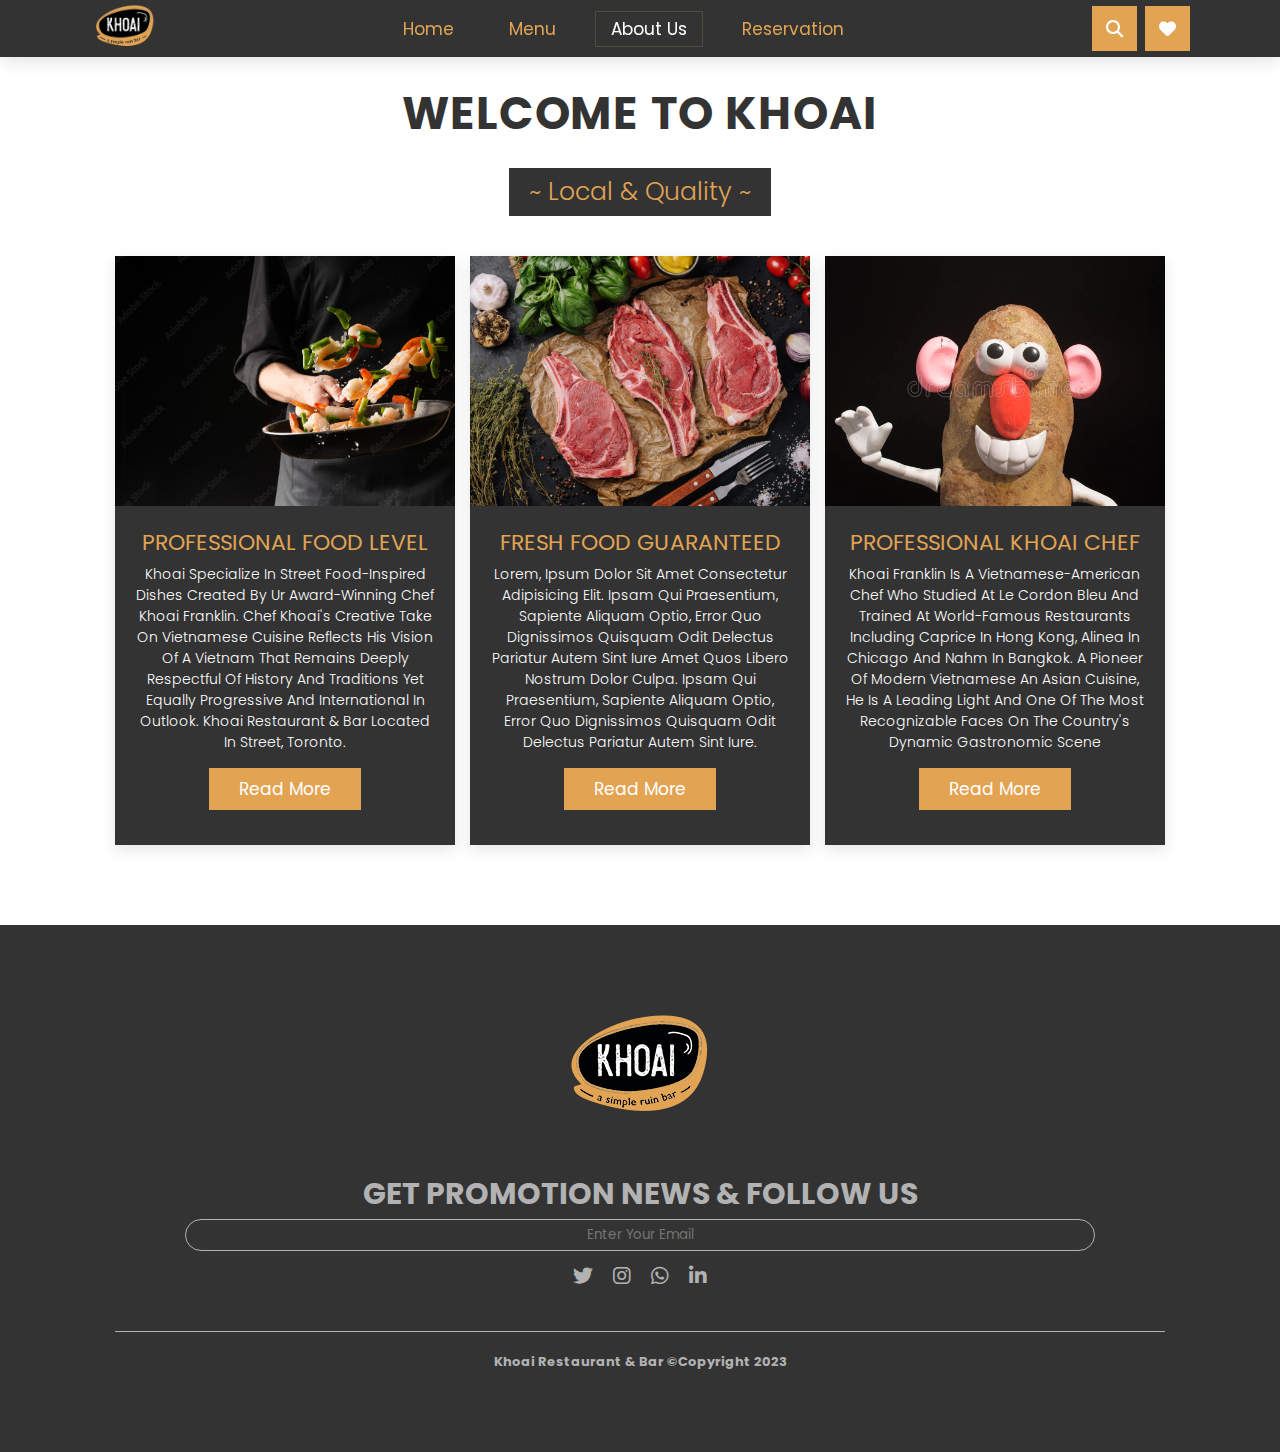
<file: aboutus.html>
<!DOCTYPE html>
<html>
<head>
    <meta charset="UTF-8">
    <meta name="viewport" content="width=device-width,initial-scale=1">
    <title>Khoai Restaurant & Bar</title>
    <link rel="stylesheet" type="text/css" href="https://cdnjs.cloudflare.com/ajax/libs/font-awesome/6.3.0/css/all.min.css">

    <link rel="stylesheet" type="text/css" href="css/style.css">

</head>
<body>
    <!--header section-->
    <header>
        <a href="index.html" class="logo"><img src="img/logo.png"></a>
        <!--by clicking logo, the site will refresh back to the main index page-->
        <nav class="navbar">
            <a href="index.html">Home</a>
            <!--by clicking home, the site will jump the the header of a current particular page-->
            <a href="menu.html">Menu</a>
            <a href="aboutus.html"class="active">About Us</a>
            <a href="reservation.html">Reservation</a> 
        </nav>
        <div class="icons">
            <i class="fas fa-bars" id="menu"></i>
            <i class="fas fa-search"></i>
            <i class="fas fa-heart"></i>
    
        </div>
    <!-- Link to script.js file -->
    <script src="script.js"></script>
    </header>

    <!--Welcome and About us section-->
    <section class="welcome" id="home">
        <h1 class="heading">WELCOME TO KHOAI </h1>
        <center><h3 class="sub-heading"> ~ Local & Quality ~</h3></center>
 
        <div class="box-container">
             <div class="box">
                 <div class="image">
                     <img src="img/post-thumb-1.jpg">
                     <!--Image Source from https://stock.adobe.com/ca/search/images?filters%5Bcontent_type%3Aphoto%5D=1&filters%5Bcontent_type%3Aillustration%5D=1&filters%5Bcontent_type%3Azip_vector%5D=1&filters%5Bcontent_type%3Aimage%5D=1&k=black++background+food&order=relevance&price%5B%24%5D=1&safe_search=1&limit=100&search_page=1&search_type=usertyped&acp=&aco=black++background+food&get_facets=0&asset_id=265582443-->
                 </div>
 
                 <div class="content">
                     <h3>PROFESSIONAL FOOD LEVEL</h3>
                     <p>Khoai specialize in street food-inspired dishes created by ur award-winning chef Khoai Franklin. Chef Khoai's creative take on Vietnamese cuisine reflects his vision of a Vietnam that remains deeply respectful of history and traditions yet equally progressive and international in outlook. Khoai Restaurant & Bar located in Street, Toronto. </p>
                     <a href="#" class="btn">Read More</a>
                 </div>
             </div>
 
             <div class="box">
                 <div class="image">
                     <img src="img/post-thumb-2.jpg">
                     <!--Image Source from https://stock.adobe.com/ca/search/images?filters%5Bcontent_type%3Aphoto%5D=1&filters%5Bcontent_type%3Aillustration%5D=1&filters%5Bcontent_type%3Azip_vector%5D=1&filters%5Bcontent_type%3Aimage%5D=1&k=black+fresh+ingredients&order=relevance&price%5B%24%5D=1&safe_search=1&limit=100&search_page=1&search_type=usertyped&acp=&aco=black+fresh+ingredients&get_facets=0&asset_id=521234267-->
                 </div>
     
                 <div class="content">
                     <h3>FRESH FOOD GUARANTEED</h3>
                     <p> Lorem, ipsum dolor sit amet consectetur adipisicing elit. Ipsam qui praesentium, sapiente aliquam optio, error quo dignissimos quisquam odit delectus pariatur autem sint iure amet quos libero nostrum dolor culpa. Ipsam qui praesentium, sapiente aliquam optio, error quo dignissimos quisquam odit delectus pariatur autem sint iure. </p>
                     <a href="#" class="btn">Read More</a>
                 </div>
             </div>
        
             <div class="box">
                 <div class="image">
                     <img src="img/post-thumb-3.jpg">
                     <!--Image Source from https://www.dreamstime.com/stock-images-potato-man-image3243674#_-->
                 </div>
 
                 <div class="content">
                     <h3>PROFESSIONAL KHOAI CHEF</h3>
                     <p> Khoai Franklin is a Vietnamese-American chef who studied at Le Cordon Bleu and trained at world-famous restaurants including Caprice in Hong Kong, Alinea in Chicago and Nahm in Bangkok. A pioneer of modern Vietnamese an Asian cuisine, he is a leading light and one of the most recognizable faces on  the country's dynamic gastronomic scene </p>
                     <a href="#" class="btn">Read More</a>
                 </div>
             </div>
        </div>
     </section>


     <!--footer section-->
     <section class="footer">
        <img src="img/logo.png" class="logo">

        <div class="container">
            <div>
                <h2> GET PROMOTION NEWS & FOLLOW US</h2>
                <input type ="email" name="" placeholder="enter your email">
                <ul>
                    <li><a href="#"><i class="fa-brands fa-twitter"></i></a></li>
                    <li><a href="#"><i class="fa-brands fa-instagram"></i></a></li>
                    <li><a href="#"><i class="fa-brands fa-whatsapp"></i></a></li>
                    <li><a href="#"><i class="fa-brands fa-linkedin-in"></i></a></li>
                </ul>
            </div>
            
        </div>
        <h3>Khoai Restaurant & Bar &copy;Copyright 2023</h3>
    </section>
</body>

</html>
</file>
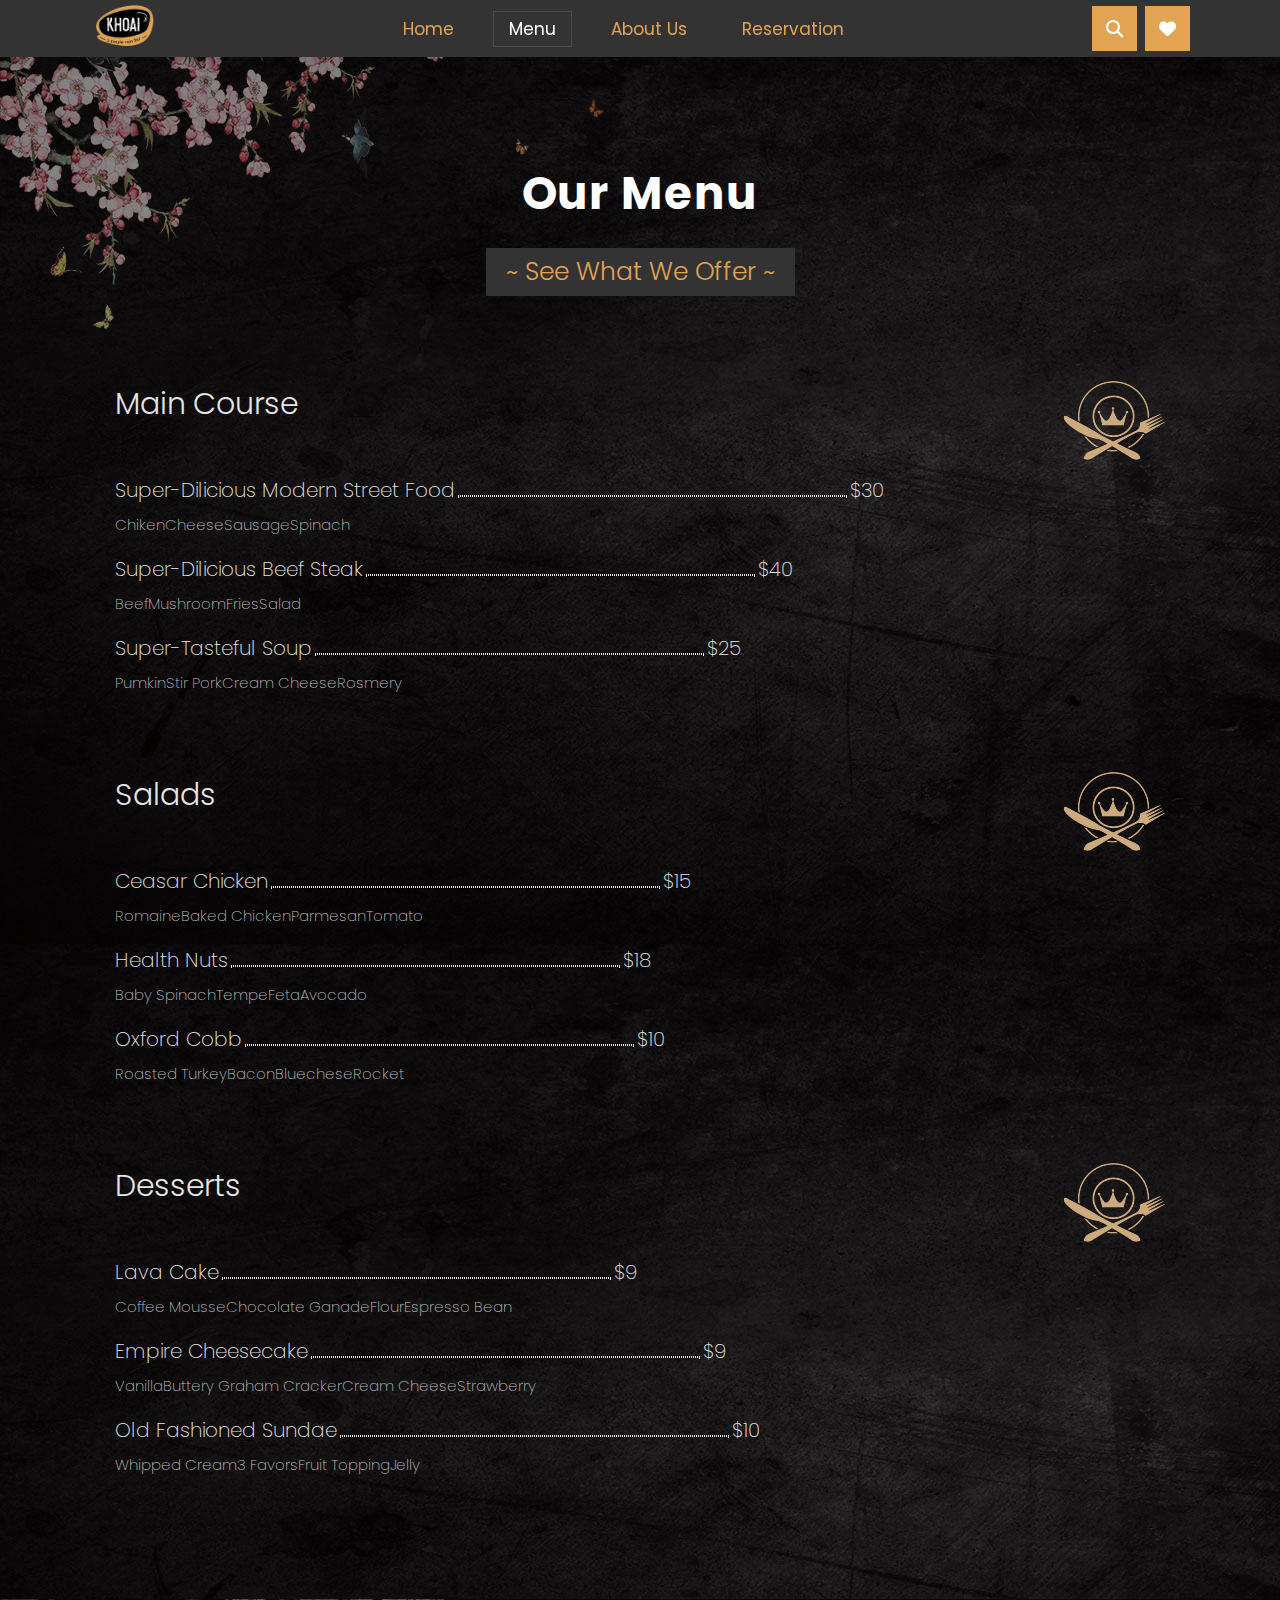
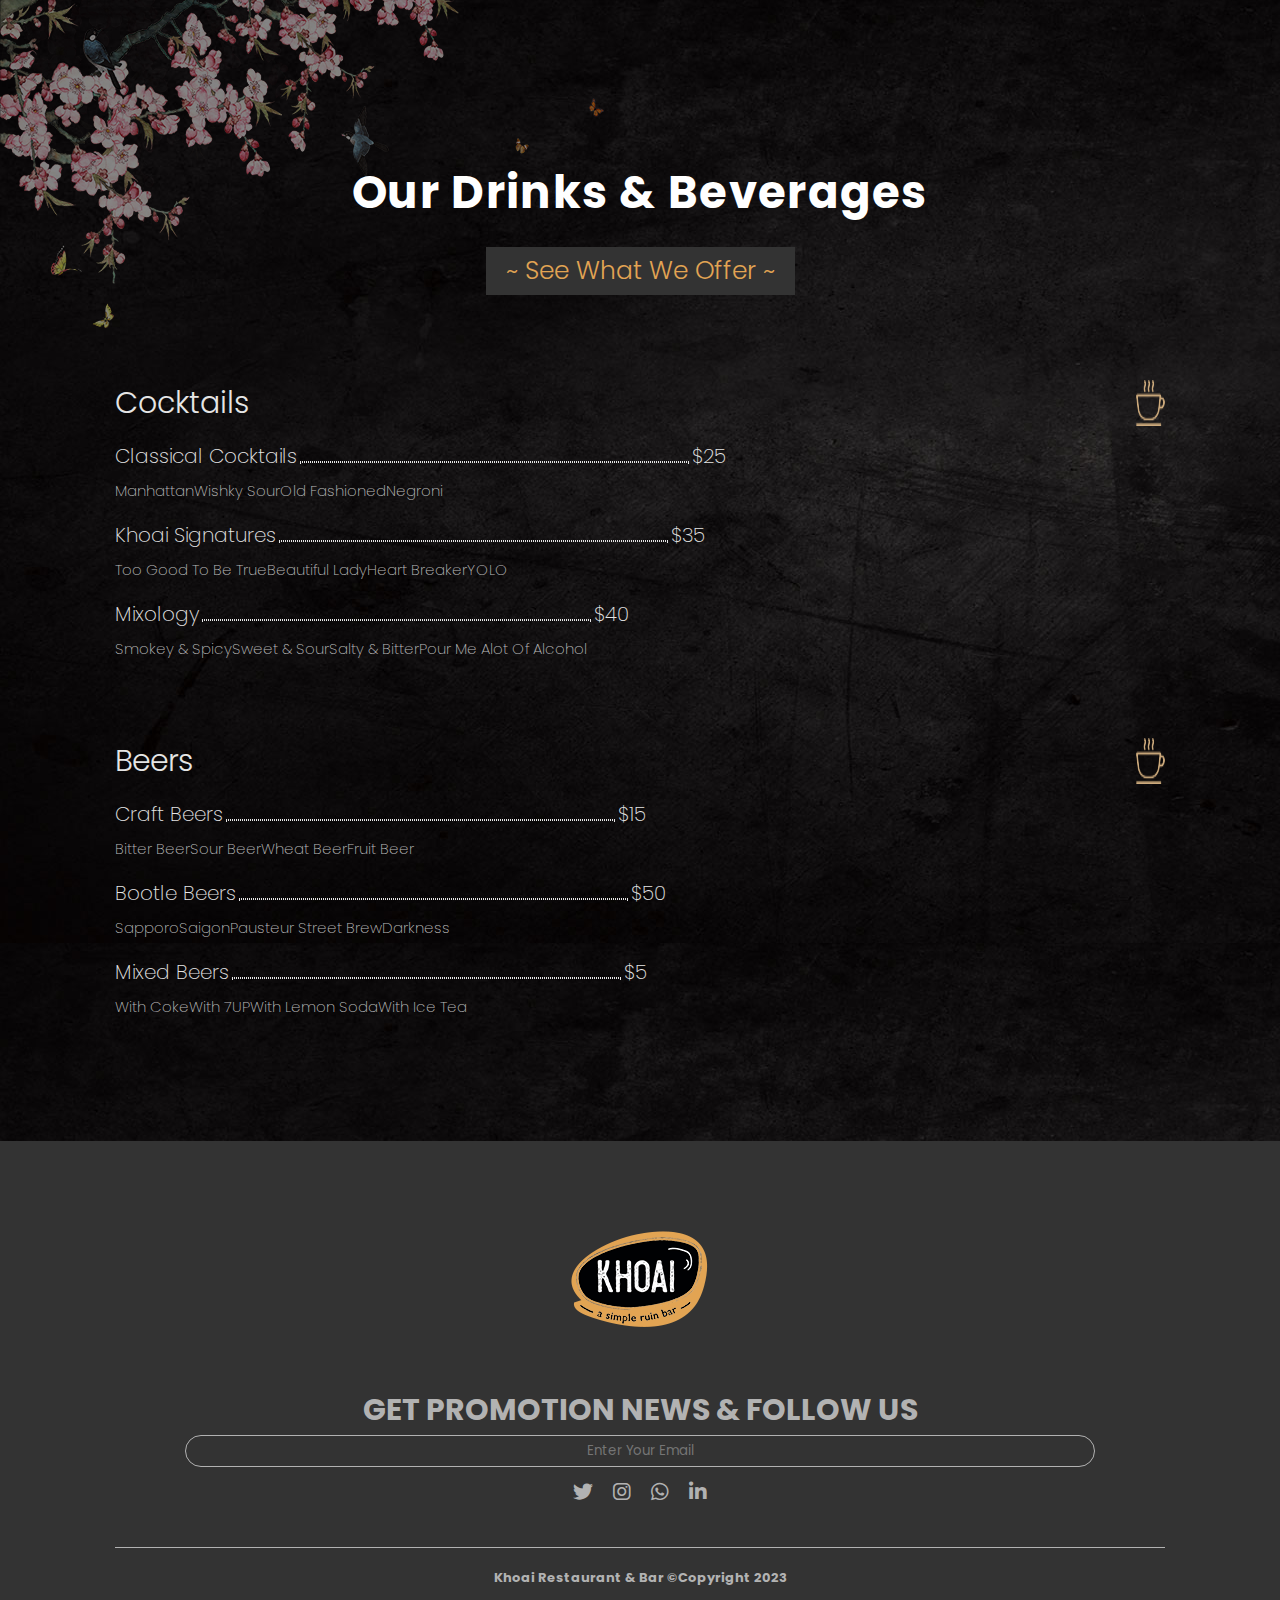
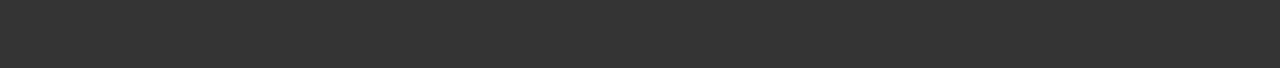
<file: menu.html>
<!DOCTYPE html>
<html>
<head>
    <meta charset="UTF-8">
    <meta name="viewport" content="width=device-width,initial-scale=1">
    <title>Khoai Restaurant & Bar</title>
    <link rel="stylesheet" type="text/css" href="https://cdnjs.cloudflare.com/ajax/libs/font-awesome/6.3.0/css/all.min.css">

    <link rel="stylesheet" type="text/css" href="css/style.css">

</head>
<body>
    <!--header section-->
    <header>
        <a href="index.html" class="logo"><img src="img/logo.png"></a>
        <!--by clicking logo, the site will refresh back to the main index page-->
        <nav class="navbar">
            <a href="index.html">Home</a>
            <!--by clicking home, the site will jump the the header of a current particular page-->
            <a href="menu.html" class="active">Menu</a>
            <a href="aboutus.html">About Us</a>
            <a href="reservation.html">Reservation</a> 
        </nav>
        <div class="icons">
            <i class="fas fa-bars" id="menu"></i>
            <i class="fas fa-search"></i>
            <i class="fas fa-heart"></i>
    
        </div>
    <!-- Link to script.js file -->
    <script src="script.js"></script>
    </header>

    <!--Menu section-->
    <section class="our-menu" id="menu">
        <h1 class="heading"> Our Menu</h1>
        <center><h3 class="sub-heading"> ~ see what we offer ~ </h3></center>

        <div class="menu-container">
            <div class="item">
                <div class="item-name">
                    <h2>Main Course</h2>
                    <img src="img/crown-symbol.png">
                </div>

                <div class="item-body">
                    <div class="item-menu">
                        <h3>Super-Dilicious Modern Street Food</h3>
                        <span class="dots"></span>
                        <h3>$30</h3>

                        <ul>
                            <li><a href="#">Chiken</a></li>
                            <li><a href="#">Cheese</a></li>
                            <li><a href="#">Sausage</a></li>
                            <li><a href="#">Spinach</a></li>
                        </ul>
                    </div>

                    <div class="item-menu">
                        <h3>Super-Dilicious Beef Steak</h3>
                        <span class="dots"></span>
                        <h3>$40</h3>

                        <ul>
                            <li><a href="#">Beef</a></li>
                            <li><a href="#">Mushroom</a></li>
                            <li><a href="#">Fries</a></li>
                            <li><a href="#">Salad</a></li>
                        </ul>
                    </div>

                    <div class="item-menu">
                        <h3>Super-Tasteful Soup</h3>
                        <span class="dots"></span>
                        <h3>$25</h3>

                        <ul>
                            <li><a href="#">Pumkin</a></li>
                            <li><a href="#">Stir Pork</a></li>
                            <li><a href="#">Cream Cheese</a></li>
                            <li><a href="#">Rosmery </a></li>
                        </ul>
                    </div>

                </div>
            </div>

            <div class="item">
                <div class="item-name">
                    <h2>Salads</h2>
                    <img src="img/crown-symbol.png">
                </div>

                <div class="item-body">
                    <div class="item-menu">
                        <h3>Ceasar Chicken</h3>
                        <span class="dots"></span>
                        <h3>$15</h3>

                        <ul>
                            <li><a href="#">Romaine</a></li>
                            <li><a href="#">Baked Chicken</a></li>
                            <li><a href="#">Parmesan</a></li>
                            <li><a href="#">Tomato</a></li>
                        </ul>
                    </div>

                    <div class="item-menu">
                        <h3>Health Nuts</h3>
                        <span class="dots"></span>
                        <h3>$18</h3>

                        <ul>
                            <li><a href="#">Baby Spinach</a></li>
                            <li><a href="#">Tempe</a></li>
                            <li><a href="#">Feta</a></li>
                            <li><a href="#">Avocado</a></li>
                        </ul>
                    </div>

                    <div class="item-menu">
                        <h3>Oxford Cobb</h3>
                        <span class="dots"></span>
                        <h3>$10</h3>

                        <ul>
                            <li><a href="#">Roasted Turkey</a></li>
                            <li><a href="#">Bacon</a></li>
                            <li><a href="#">Bluechese</a></li>
                            <li><a href="#">Rocket</a></li>
                        </ul>
                    </div>

                </div>
            </div>

            <div class="item">
                <div class="item-name">
                    <h2>Desserts</h2>
                    <img src="img/crown-symbol.png">
                </div>

                <div class="item-body">
                    <div class="item-menu">
                        <h3>Lava Cake</h3>
                        <span class="dots"></span>
                        <h3>$9</h3>

                        <ul>
                            <li><a href="#">Coffee Mousse</a></li>
                            <li><a href="#">Chocolate Ganade</a></li>
                            <li><a href="#">Flour</a></li>
                            <li><a href="#">Espresso bean</a></li>
                        </ul>
                    </div>

                    <div class="item-menu">
                        <h3>Empire Cheesecake</h3>
                        <span class="dots"></span>
                        <h3>$9</h3>

                        <ul>
                            <li><a href="#">Vanilla</a></li>
                            <li><a href="#">Buttery Graham Cracker </a></li>
                            <li><a href="#">Cream cheese</a></li>
                            <li><a href="#">Strawberry</a></li>
                        </ul>
                    </div>

                    <div class="item-menu">
                        <h3>Old fashioned Sundae</h3>
                        <span class="dots"></span>
                        <h3>$10</h3>

                        <ul>
                            <li><a href="#">Whipped Cream</a></li>
                            <li><a href="#">3 favors</a></li>
                            <li><a href="#">Fruit topping</a></li>
                            <li><a href="#">Jelly</a></li>
                        </ul>
                    </div>

                </div>
            </div>

        </div>
    </section>

    <section class="our-menu" id="menu">
        <h1 class="heading"> Our Drinks & Beverages</h1>
        <center><h3 class="sub-heading"> ~ see what we offer ~ </h3></center>

        <div class="menu-container">
            <div class="item">
                <div class="item-name">
                    <h2> Cocktails</h2>
                    <img src="img/drinks.png">
                </div>

                <div class="item-body">
                    <div class="item-menu">
                        <h3>Classical Cocktails</h3>
                        <span class="dots"></span>
                        <h3>$25</h3>

                        <ul>
                            <li><a href="#">Manhattan</a></li>
                            <li><a href="#">Wishky Sour</a></li>
                            <li><a href="#">Old fashioned</a></li>
                            <li><a href="#">Negroni</a></li>
                        </ul>
                    </div>

                    <div class="item-menu">
                        <h3>Khoai Signatures</h3>
                        <span class="dots"></span>
                        <h3>$35</h3>

                        <ul>
                            <li><a href="#">Too good to be true</a></li>
                            <li><a href="#">Beautiful lady</a></li>
                            <li><a href="#">Heart Breaker</a></li>
                            <li><a href="#">YOLO</a></li>
                        </ul>
                    </div>

                    <div class="item-menu">
                        <h3>Mixology</h3>
                        <span class="dots"></span>
                        <h3>$40</h3>

                        <ul>
                            <li><a href="#">Smokey & Spicy</a></li>
                            <li><a href="#">Sweet & Sour</a></li>
                            <li><a href="#">Salty & Bitter</a></li>
                            <li><a href="#">Pour me alot of alcohol </a></li>
                        </ul>
                    </div>

                </div>
            </div>

            <div class="item">
                <div class="item-name">
                    <h2>Beers</h2>
                    <img src="img/drinks.png">
                </div>

                <div class="item-body">
                    <div class="item-menu">
                        <h3>Craft Beers</h3>
                        <span class="dots"></span>
                        <h3>$15</h3>

                        <ul>
                            <li><a href="#">Bitter Beer</a></li>
                            <li><a href="#">Sour Beer</a></li>
                            <li><a href="#">Wheat Beer</a></li>
                            <li><a href="#">Fruit Beer</a></li>
                        </ul>
                    </div>

                    <div class="item-menu">
                        <h3>Bootle Beers</h3>
                        <span class="dots"></span>
                        <h3>$50</h3>

                        <ul>
                            <li><a href="#">Sapporo</a></li>
                            <li><a href="#">Saigon</a></li>
                            <li><a href="#">Pausteur Street Brew</a></li>
                            <li><a href="#">Darkness</a></li>
                        </ul>
                    </div>

                    <div class="item-menu">
                        <h3>Mixed Beers</h3>
                        <span class="dots"></span>
                        <h3>$5</h3>

                        <ul>
                            <li><a href="#">with Coke</a></li>
                            <li><a href="#">with 7UP</a></li>
                            <li><a href="#">with Lemon Soda</a></li>
                            <li><a href="#">with Ice Tea</a></li>
                        </ul>
                    </div>

                </div>
            </div>
        </div>
    </section>


     <!--footer section-->
     <section class="footer">
        <img src="img/logo.png" class="logo">

        <div class="container">
            <div>
                <h2> GET PROMOTION NEWS & FOLLOW US</h2>
                <input type ="email" name="" placeholder="enter your email">
                <ul>
                    <li><a href="#"><i class="fa-brands fa-twitter"></i></a></li>
                    <li><a href="#"><i class="fa-brands fa-instagram"></i></a></li>
                    <li><a href="#"><i class="fa-brands fa-whatsapp"></i></a></li>
                    <li><a href="#"><i class="fa-brands fa-linkedin-in"></i></a></li>
                </ul>
            </div>
            
        </div>
        <h3>Khoai Restaurant & Bar &copy;Copyright 2023</h3>
    </section>
</body>

</html>
</file>
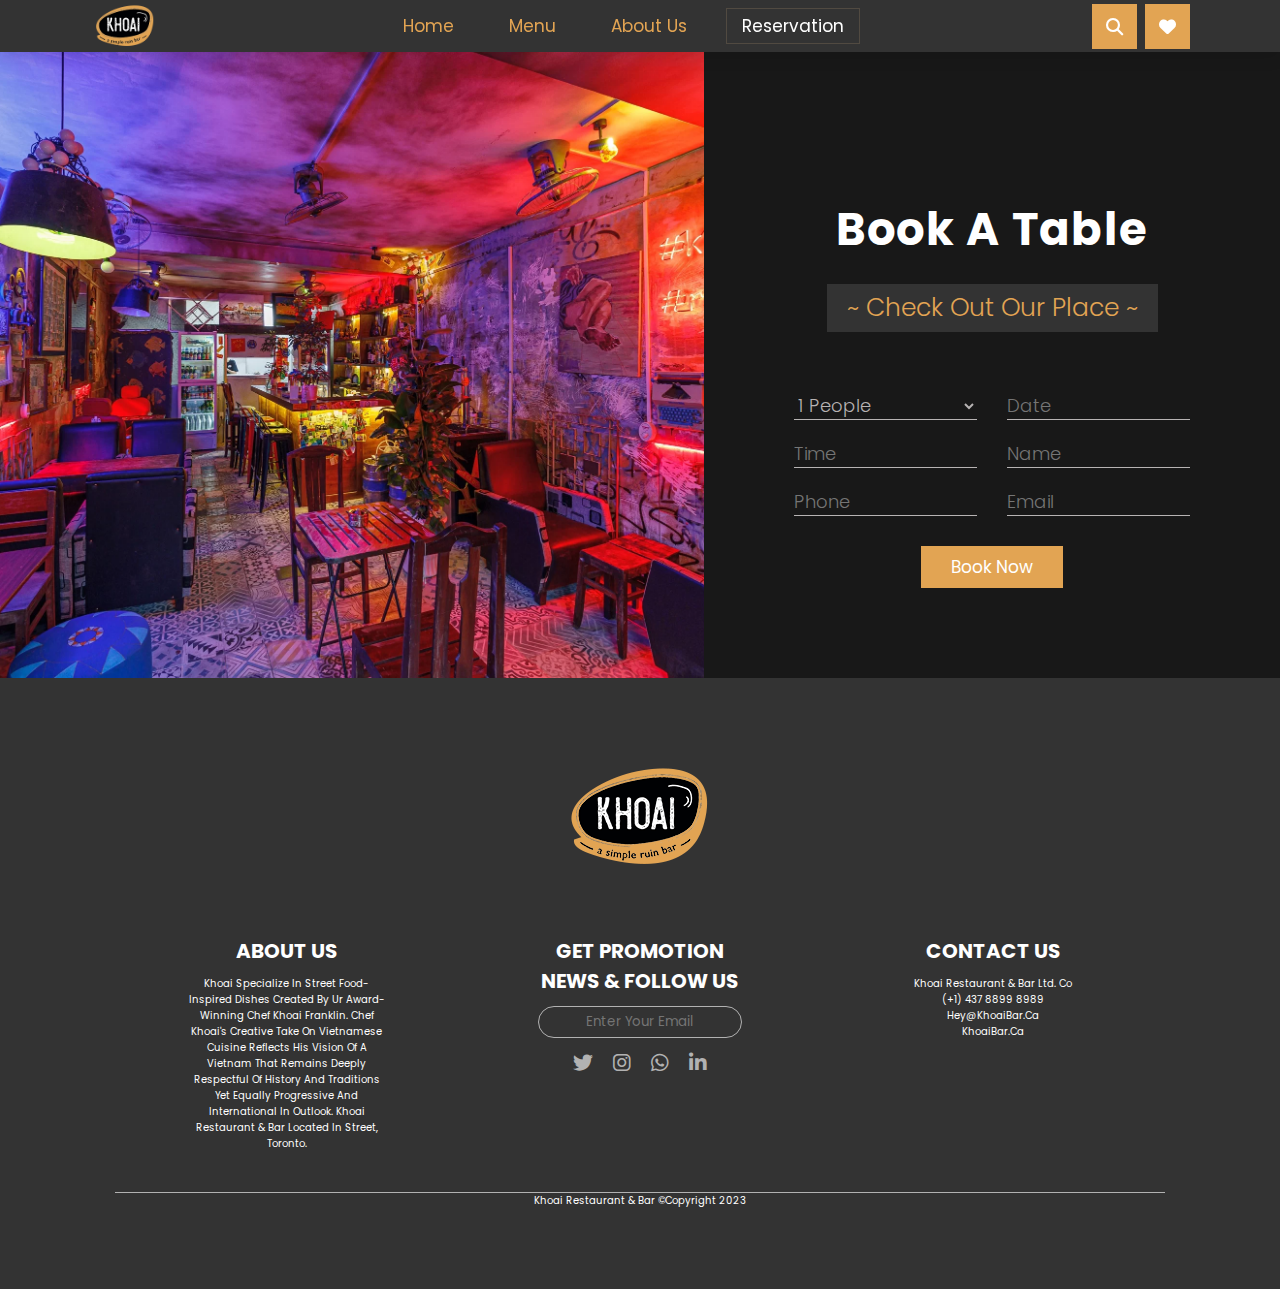
<file: reservation.html>
!DOCTYPE html>
<html>
<head>
    <meta charset="UTF-8">
    <meta name="viewport" content="width=device-width,initial-scale=1">
    <title>Khoai Restaurant & Bar</title>
    <link rel="stylesheet" type="text/css" href="https://cdnjs.cloudflare.com/ajax/libs/font-awesome/6.3.0/css/all.min.css">

    <link rel="stylesheet" type="text/css" href="css/style.css">

</head>
<body>
    <!--header section-->
    <header>
        <a href="index.html" class="logo"><img src="img/logo.png"></a>
        <!--by clicking logo, the site will refresh back to the main index page-->
        <nav class="navbar">
            <a href="index.html">Home</a>
            <!--by clicking home, the site will jump the the header of a current particular page-->
            <a href="menu.html">Menu</a>
            <a href="aboutus.html">About Us</a>
            <a href="reservation.html"class="active">Reservation</a> 
        </nav>
        <div class="icons">
            <i class="fas fa-bars" id="menu"></i>
            <i class="fas fa-search"></i>
            <i class="fas fa-heart"></i>
    
        </div>
    <!-- Link to script.js file -->
    <script src="script.js"></script>
    </header>

    <!--Contact section-->
    <div class="contact" id="contact">
        <div class="image">

        </div>

        <div class="form">
            <h1 class="heading">book a table</h1>
            <center><h3 class="sub-heading"> ~ check out our place ~</h3></center>

            <form>
                <div class="form-holder">
                    <div>
                        <select>
                            <option>1 people</option>
                            <option>2 people</option>
                            <option>3 people</option>
                            <option>4 people</option>
                        </select>

                        <input type="text" name="" placeholder="Time">
                        <input type="text" name="" placeholder="Phone">
                    </div>

                    <div>
                        <input type="text" name="" placeholder="Date">
                        <input type="text" name="" placeholder="Name">
                        <input type="text" name="" placeholder="email">
                    </div>
                </div>
                <center><a href="#" class="btn">Book Now</a></center>
            </form>
        </div>
    </div>

    <!--footer section-->
    <section class="footer">
        <img src="img/logo.png" class="logo">

        <div class="container">
            <div>
                <h3> ABOUT US</h3>
                <p> Khoai Specialize In Street Food-Inspired Dishes Created By Ur Award-Winning Chef Khoai Franklin. Chef Khoai's Creative Take On Vietnamese Cuisine Reflects His Vision Of A Vietnam That Remains Deeply Respectful Of History And Traditions Yet Equally Progressive And International In Outlook. Khoai Restaurant & Bar Located In Street, Toronto.
                </p>
            </div>

            <div>
                <h3> GET PROMOTION NEWS & FOLLOW US</h3>
                <input type ="email" name="" placeholder="enter your email">
                <ul>
                    <li><a href="#"><i class="fa-brands fa-twitter"></i></a></li>
                    <li><a href="#"><i class="fa-brands fa-instagram"></i></a></li>
                    <li><a href="#"><i class="fa-brands fa-whatsapp"></i></a></li>
                    <li><a href="#"><i class="fa-brands fa-linkedin-in"></i></a></li>
                </ul>
            </div>
            
            <div>
                <h3>CONTACT US</h3>
                <span> Khoai Restaurant & Bar Ltd. Co </span>
                <span>(+1) 437 8899 8989</span>
                <span>Hey@KhoaiBar.ca</span>
                <span>KhoaiBar.ca</span>
            </div>
        </div>
        <p>Khoai Restaurant & Bar &copy;Copyright 2023</p>
    </section>
</body>

</html>
</file>
<file: css/style.css>
@import url('https://fonts.googleapis.com/css2?family=Poppins:wght@100;300;400;500;700&display=swap');


:root {
    /* Color Variables */
    --black: #333;
    --light-color: #e2a453;
    --box-shadow: 0 .5rem 1.5rem rgba(0,0,0,.1);
}

*{
    /* Reset and Common Styles */
    font-family: 'Poppins', sans-serif;
    margin: 0;
    padding: 0;
    box-sizing: border-box;
    text-decoration: none;
    border: none;
    outline: none;
    text-transform: capitalize;
    transition: all .2s linear;
}

html {
    font-size: 62.5%;
    overflow-x: hidden;
    scroll-behavior: smooth;
}
/*navbar style start*/
header{
    position: fixed;
    top: 0;
    left: 0;
    right: 0;
    background: var(--black);
    padding: 0.1rem 7%;
    display: flex;
    align-items: center;
    justify-content: space-between;
    box-shadow: var(--box-shadow);
    z-index: 1000;
}

header .logo img{
    height: 5rem;
}

header .navbar a{
    font-size: 1.7rem;
    margin: 1rem;
    padding: .5rem 1.5rem;
    background: var(--black);
    color: var(--light-color);
    border: .1rem solid transparent;
}

header .navbar a.active,
header .navbar a:hover {
    color: #fff;
    border: .1rem solid rgba(205,170,124,0.2);
}


header .icons i {
    cursor: pointer;
    margin-left: .5rem;
    height: 4.5rem;
    width: 4.5rem;
    line-height: 4.5rem;
    background: var(--light-color);
    text-align: center;
    font-size: 1.7rem;
    color: #fff;
}

header .icons i:hover {
    color:#fff;
    background:var(--light-color);
    transform:scale(120%)
}


header .icons #menu {
    display: none;
}
/*header nav bar style end here*/

/*slide style start*/
.home .home-slider .slide {
    display: flex;
    align-items: center;
    height: 100vh;
    justify-content: flex-start;
}

.home .home-slider .slide1 {
    background: url("../img/slideshow-9.jpg");
/*Image Source from https://stock.adobe.com/ca/search/images?filters%5Bcontent_type%3Aphoto%5D=1&filters%5Bcontent_type%3Aillustration%5D=1&filters%5Bcontent_type%3Azip_vector%5D=1&filters%5Bcontent_type%3Aimage%5D=1&k=black++dessert&order=relevance&price%5B%24%5D=1&safe_search=1&limit=100&search_page=1&search_type=usertyped&acp=&aco=black++dessert&get_facets=0&asset_id=170472839*/
} 

.home .home-slider .slide2 {
    background: url("../img/slideshow-8.jpg");
    justify-content: center;
    align-items: center;;

/*Image Source from https://stock.adobe.com/ca/images/id/165308031?get_facets=1&order=relevance&safe_search=1&k=beef+steak&filters%5Bcontent_type%3Azip_vector%5D=1&filters%5Bcontent_type%3Aphoto%5D=1&clickref=1100lwCTC5KC&mv=affiliate&mv2=Freepik&as_camptype=&as_channel=affiliate&as_source=partnerize&as_campaign=Freepik&as_content=api&as_audience=idp&sdid=6WTV6YJ5&asset_id=163132803*/
} 

.home .home-slider .slide3 {
    background: url("../img/slideshow-11.jpeg");
/*Image Source from https://stock.adobe.com/ca/search/images?filters%5Bcontent_type%3Aphoto%5D=1&filters%5Bcontent_type%3Aillustration%5D=1&filters%5Bcontent_type%3Azip_vector%5D=1&filters%5Bcontent_type%3Aimage%5D=1&k=black++background+food&order=relevance&price%5B%24%5D=1&safe_search=1&limit=100&search_page=1&search_type=usertyped&acp=&aco=black++background+food&get_facets=0&asset_id=255630277*/
} 

.home .home-slider .slide1,
.home .home-slider .slide2,
.home .home-slider .slide3 {
   background-size: cover; 
   background-repeat: no-repeat;
}
.home .home-slider .slide .content {
    text-align: center;
    padding-left: 9rem;
}
.home .home-slider .slide .content h3 {
    color: var(--light-color);
    font-size: 3rem;
    font-weight: 300;
}
.home .home-slider .slide .content h1{
    color: #fff;
    font-size: 8rem;
} 
.home .home-slider .slide .content p{
    color: #e6e7e7;
    font-size: 1.8rem;
    letter-spacing: 1px;
    padding: .5rem 0;
    line-height: 1.5;
    font-weight: 300;

}
.btn{
    margin-top: 1rem;
    display: inline-block;
    font-size: 1.7rem;
    color: #fff;
    background-color: #e2a453;
    cursor: pointer;
    padding: .8rem 3rem;
    position: relative;
    overflow:hidden;
    z-index: 1;
}
.btn:hover{
    transform: scale(120%);
}

span.swiper-pagination-bullet {
    background: var(--light-color);
    width: 8px;
    height:8px;
    border-radius: 100;
}

div.swiper-button-next, div.swiper-button-prev {
    color:#e2a453;
}

/*slide style end*/

/*welcome style start*/
section{
    padding: 8rem 9%;
}
.heading{
    text-align: center;
    color: var(--black);
    font-size: 4.5rem;
    padding-bottom: 2rem;
    text-transform: unpercase;
    letter-spacing: 1.3px;
}
.sub-heading{
    text-align: center;
    color: var(--light-color);
    font-size: 2.5rem;
    padding: .5rem 2rem;
    font-weight: 300;
    margin-bottom: 4rem;
    background: var(--black);
    display: inline-block;
}
.welcome .box-container {
    display: flex;
    gap: 1.5rem;
}
.welcome .box-container .box{
    width: 33%;
    background: var(--black);
    box-shadow: var(--box-shadow);
    text-align: center;
    padding-bottom: 1%;
}
.welcome .box-container .box .image{
    height: 25rem;
    width: 100%;
    overflow: hidden;
    position: relative;
}
.welcome .box-container .box .image img {
    height: 100%;
    width: 100%;  
    object-fit: cover;
}
.welcome .box-container .box .image:hover img {
    transform: scale(1.1);
}
.welcome .box-container .box .content{
    padding: 2rem;
    padding-top: 2rem;
}
.welcome .box-container .box .content h3{
   color: var(--light-color);
   font-size: 2.2rem;
   font-weight: 400;
}
.welcome .box-container .box .content p{
    color: #fff;
    font-size: 1.4rem;
    font-weight: 300;
    padding: .5rem 0;
    line-height: 1.5;
}
/*welcome style end*/

/*menu style start*/
.our-menu{
    background: url("../img/our-menu-bg-1.png") Left top no-repeat,
    url("../img/our-menu-bg-3.jpg")
}
.our-menu h1{
    color: #fff;
    padding-top: 80px;
}
.our-menu .menu-container{
    padding: 3rem 0;
    display: grid;
    grid-template-columns: repeat(auto-fit,minmax(50rem,2fr));
    gap: 5rem 10rem;
}
.our-menu .menu-container .item .item-name{
    display: flex;
    justify-content: space-between;
    padding: 1rem 0;
    margin-top: .5rem;
}
.our-menu .menu-container .item .item-menu{
  padding: .5rem 0;  
}
.our-menu .menu-container .item .item-name h2{
    font-size: 3rem;
    color: #e5e5e5;
    font-weight: 300;
}
.our-menu .menu-container .item .item-menu h3{
   font-size: 2rem;
   color: #e5e5e5;
   font-weight: 200;
   display: inline-block;
}
.our-menu .menu-container .item .item-menu span{
    width: 37%;
    display: inline-block;
    border: 1px dotted #e5e5e5;
}
.our-menu .menu-container .item .item-menu ul{
    display: flex;
    font-size: 1.5rem;
    list-style: none;
    padding: .8rem 0;
    font-weight: 200;   
}
.our-menu .menu-container .item .item-menu ul li a{
    color: #b9b9b9;
}

/*menu style end*/


/*contact style start*/
.contact{
    display: flex;
    width: 100%;
    flex-wrap: wrap;
}
.contact .image {
   width: 55%;
   background: url("../img/book-a-table.jpg");
   /*Image Source from https://riengvn.com/khoai/*/
   background-size: cover;
   background-repeat: no-repeat;
   background-position: center center; 
   padding-top: 9rem;
}
.contact div h1{
    padding-top: 90px;
}
.contact .form{
    background: #181818;
    width: 45%;
    padding: 9rem 7%;
}
.contact .form h1{
    color: #fff;
}
.contact .form-holder{
    display: flex;
    grid-gap: 3rem;
    width: 100%;
}
.contact .form form input,
.contact .form form select{
    display: block;
    margin: 2rem 0;
    width: 100%;
    background: none;
    border-bottom: .1rem solid #b7b3b3;
    color: #b7b3b3;
    font-size: 1.8rem;
    font-weight: 300;
}
.contact .form form input:placeholder{
    color: #b7b3b3;
}
/*contact style end*/

/*footer style start*/
.footer{
    background: #333;
    text-align: center;
    color: #b2b2b2;
    font-size: 2rem;
}

.footer h3{
    padding-top: 20px;
    font-size: 1.3rem;
}
.footer p{
    color: #fff;
    font-size: 1rem;
}

.footer .container{
    display: grid;
    grid-template-columns: repeat(auto-fit,minmax(30rem,2fr));
    color: #b2b2b2;
    grid-gap: 1rem;
    padding: 4rem 0;
    border-bottom: .1px solid #b2b2b2;
}
.footer .container div{
    padding: 0 7rem;
}
.footer .container h3{
    color: #fff;
    font-size: 2rem;
    padding-bottom: 1rem;
    text-align: center;
}
.footer .container input{
    width: 100%;
    border: 1px solid #b2b2b2;
    padding: .5rem .8rem;
    background: transparent;
    border-radius: 20px;
    text-align: center;
}
.footer .container ul{
    list-style: none;
    display: flex;
    justify-content: center;
    padding-top: 1rem;
    
}
.footer .container ul li {
   color: #b2b2b2;
   margin-inline: 10px;
   font-size: 20px; 
}

.footer .container ul li a{
    color: #b2b2b2;
}
.footer .container ul li a:hover{
    color:var(--light-color);
}
.footer .container span{
    display: block;
    color: #fff;
    font-size: 1rem;

}

/*footer style end*/


/*media query*/
/*media style start*/
@media (max-width: 991px){
    html
    {
        font-size: 55%;
    }
    header
    {
        padding: 1rem 2rem;
    }
    header .logo img
    {
        height: 5rem;
    }
    .our-menu .menu-container
    {
        grid-template-columns: repeat(auto-fit,minmax(30rem,2fr));
    }
    .our-menu .menu-container .item .item-menu span 
    {
      width: 15%;  
    }
   
}
@media (max-width: 768px){
    header .logo img {
        height: 5rem;
    }

    header .icons #menu{
        display: inline-block;
    }
   
    header .navbar{
        position: absolute;
        top: 100%;
        left: 0;
        right: 0;
        background: #eee;
        border-top: .1rem solid rgba(205, 170, 124, 0.2);
        border-bottom: .1rem solid rgba(205, 170, 124, 0.2);
        padding: 1rem;
        clip-path: polygon(0 0,100% 0, 100% 0, 0 0);
    }

    header .navbar.active{
        clip-path: polygon(0 0,100% 0, 100% 100%, 0 100%);
    }

    header .navbar a{
        display:block;
        padding:1.5rem;
        margin: 1rem;
        font-size: 2rem;
        background: var(--black);
    }
     /*slider media query*/
     .home .home-slider .slide{
         justify-content: center;
         height: 80vh;
     }
     .home .home-slider .slide .content{
         padding: 0;
     }
     .home .home-slider .slide .content h1 {
         font-size: 7rem;
     }
 
     /*welcome section*/
     .welcome .box-container{
         flex-wrap: wrap;
     }
     .welcome .box-container .box{
         width: 100%;
     }
     .contact .image{
         width: 0;
     }
     .contact .form{
         width: 100%;     
     }
     .contact .form .form-holder{
         display: block;
     }
}
</file>
